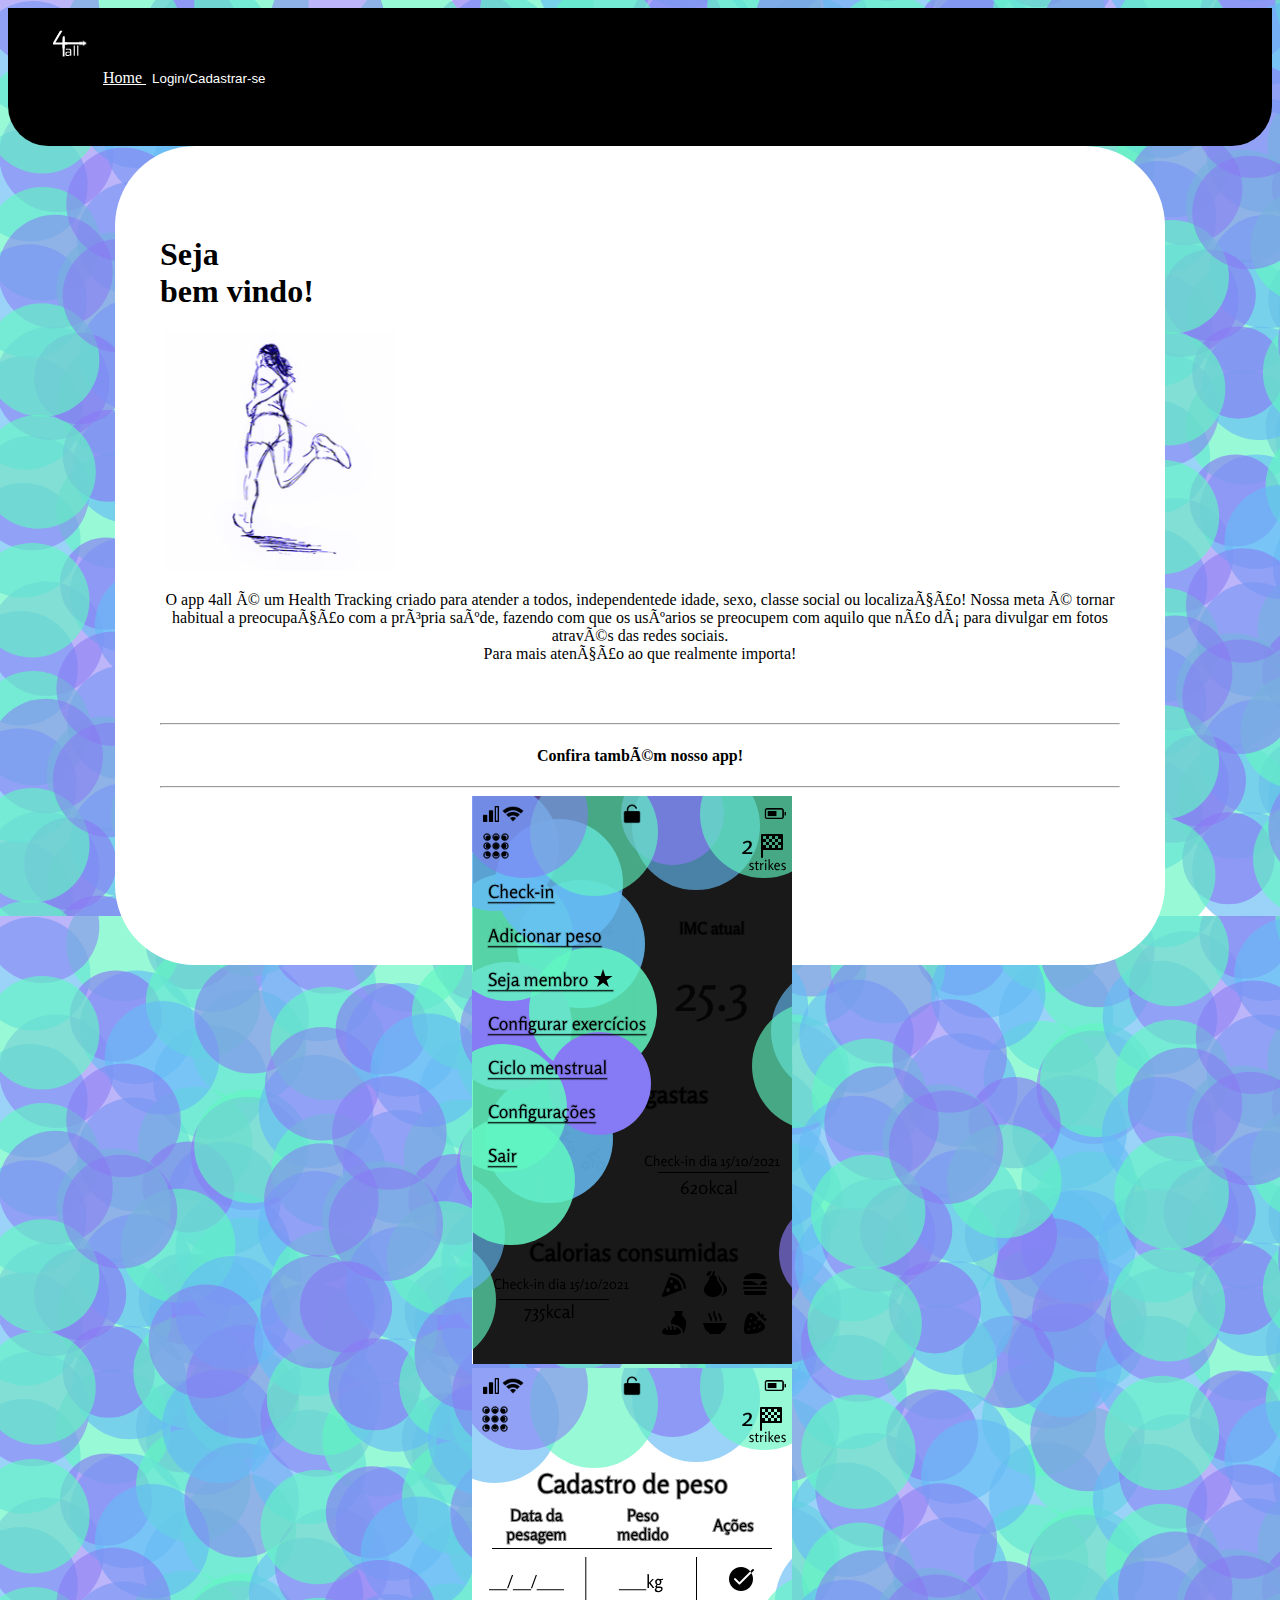
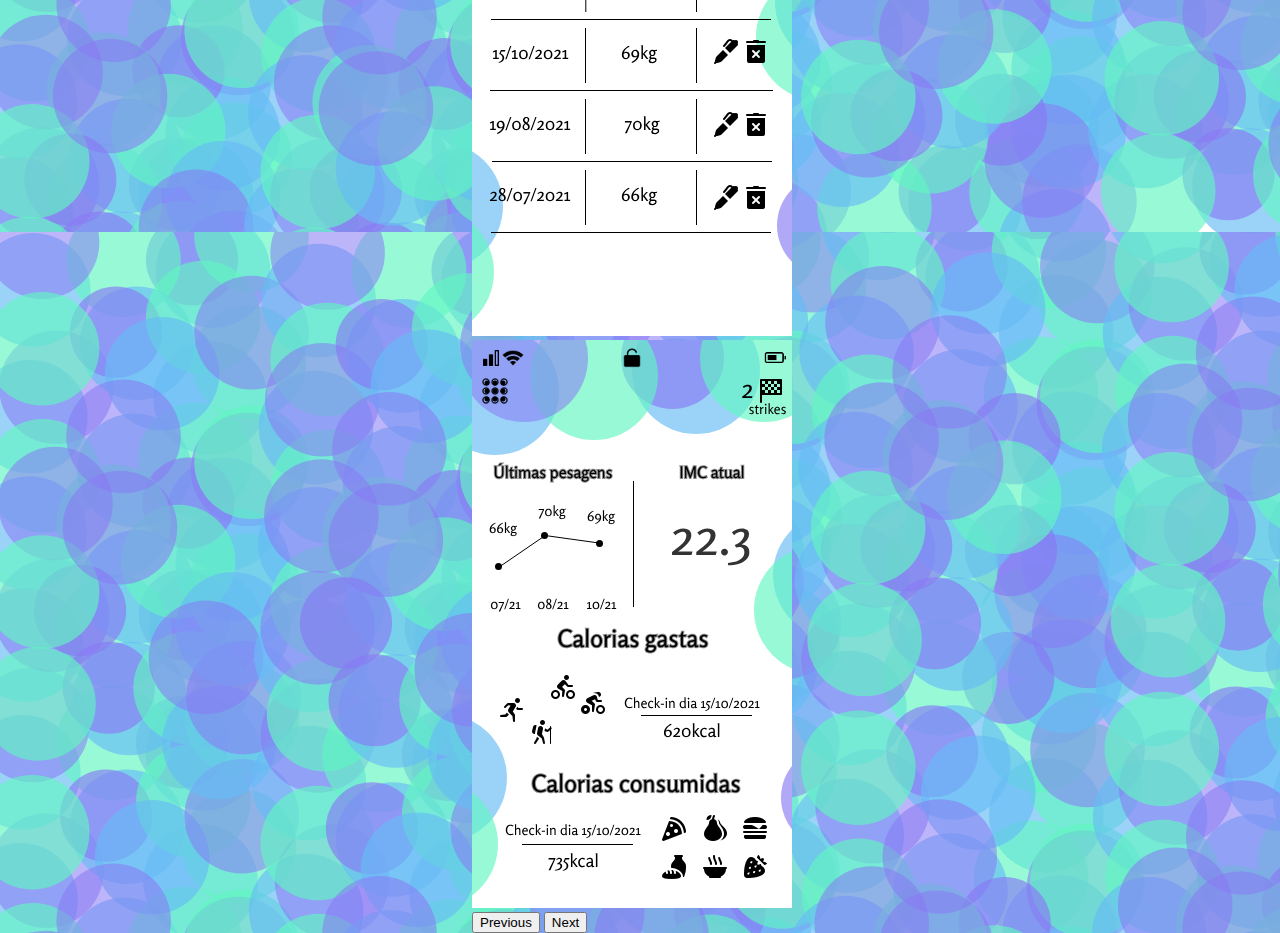
<file: index.html>
<!DOCTYPE html>
<html lang="pt-br">
    <head>        
        <title>Health Track - 4all</title>
        <meta charset=”utf-8”>
        <meta name="viewport" contet="width=devide-width, initial-scale=1">
        <meta name=”keywords” content=”saúde,health,track,app”>
        <link href="https://cdn.jsdelivr.net/npm/bootstrap@5.1.3/dist/css/bootstrap.min.css" rel="stylesheet" integrity="sha384-1BmE4kWBq78iYhFldvKuhfTAU6auU8tT94WrHftjDbrCEXSU1oBoqyl2QvZ6jIW3" crossorigin="anonymous">
        <link rel="stylesheet" type="text/css" href="style.css">
    </head>
    <body>
        <nav class="navbar fixed navbar-expand-lg col-11">
            <a id="home" class="btn" href="index.html">
                <img id="logo" src="img/Logo.svg" alt="Logo 4all">Home
            </a>
            <a id="login.cadastro" href="login.html" class="btn">
                <button>Login/Cadastrar-se</button>
            </a>
        </nav>
        <div id="all" class="conteiner">
            <div id="conteudo" class="row">
                <div id="texto" class="col-6">
                    <h1>Seja<br>bem vindo!</h1>
                </div>
                <div class="col-6">
                    <img id="corredor" src="img/corredor.svg" class="img-fluid" alt="Corredor">
                </div>
                <p id="textoindex" class="lead"> O app 4all é um Health Tracking criado para atender a todos,
                    independentede idade, sexo, classe social ou localização!
                    Nossa meta é tornar habitual a preocupação com a própria saúde,
                    fazendo com que os usúarios se preocupem com aquilo que não dá 
                    para divulgar em fotos através das redes sociais.<br> Para mais 
                    atenção ao que realmente importa!
                </p>
                    <br><br>
            </div>
            <hr>
            <h4 id="infoindex">Confira também nosso app!</h4>
            <hr>
            <div id="carousel" class="row">
              <div id="carouselExampleControls" class="carousel slide" data-bs-ride="carousel">
                  <div class="carousel-inner w-100">
                    <div id="app1" class="carousel-item active">
                      <img src="img/menu.svg" class="d-block w-100" alt="Tela do app">
                    </div>
                    <div id="app1" class="carousel-item">
                      <img src="img/checkin.svg" class="d-block w-100" alt="Tela do app">
                    </div>
                    <div id="app1" class="carousel-item">
                      <img src="img/lobby.svg" class="d-block w-100" alt="Tela do app">
                    </div>
                  </div>
                  <button class="carousel-control-prev" type="button" data-bs-target="#carouselExampleControls" data-bs-slide="prev">
                    <span class="carousel-control-prev-icon" aria-hidden="true"></span>
                    <span class="visually-hidden">Previous</span>
                  </button>
                  <button class="carousel-control-next" type="button" data-bs-target="#carouselExampleControls" data-bs-slide="next">
                    <span class="carousel-control-next-icon" aria-hidden="true"></span>
                    <span class="visually-hidden">Next</span>
                  </button>
                </div>                       
              </div>
              <!--<div id="botoes.store" class="row">
                <div class="col-6">
                  <img id="store"src="img/download_apple.svg" alt="Download app na Apple Store">
                </div>
                <div class="col-6">
                  <img id="store" src="img/download_google.svg" alt="Download app na Apple Store">                  
                </div>
              </div>-->
        </div>
        <script src="https://cdn.jsdelivr.net/npm/bootstrap@5.1.3/dist/js/bootstrap.bundle.min.js" integrity="sha384-ka7Sk0Gln4gmtz2MlQnikT1wXgYsOg+OMhuP+IlRH9sENBO0LRn5q+8nbTov4+1p" crossorigin="anonymous"></script>
    </body>
</html>
</file>
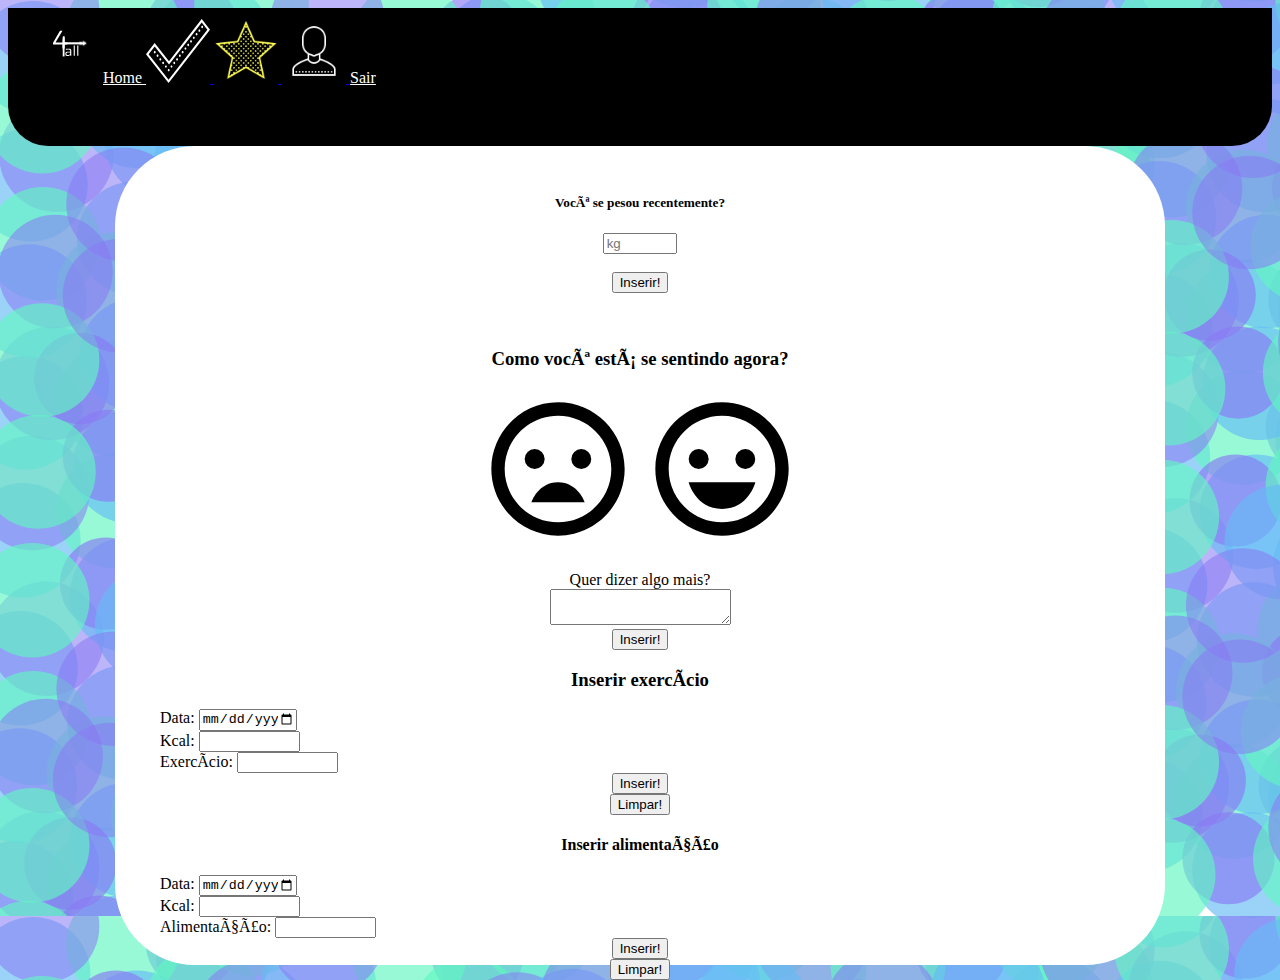
<file: checkin.html>
<!DOCTYPE html>
<html lang="pt-br">
    <head>        
        <title>Health Track - 4all</title>
        <meta charset=”utf-8”>
        <meta name="viewport" contet="width=devide-width, initial-scale=1">
        <meta name=”keywords” content=”saúde,health,track,app”>
        <link href="https://cdn.jsdelivr.net/npm/bootstrap@5.1.3/dist/css/bootstrap.min.css" rel="stylesheet" integrity="sha384-1BmE4kWBq78iYhFldvKuhfTAU6auU8tT94WrHftjDbrCEXSU1oBoqyl2QvZ6jIW3" crossorigin="anonymous">
        <link rel="stylesheet" type="text/css" href="style.css">
    </head>
    <body>
        <nav class="navbar fixed navbar-expand-lg col-11">
            <a id="home" class="btn" href="index.html">
                <img id="logo" src="img/Logo.svg" title="Logo 4all" alt="Logo 4all">Home
            </a>
            <a href="checkin.html">
                <img id="star" src="img/check.svg" title="Check-in" alt="Perfil da conta">
            </a>
            <a href="vip.html">
                <img id="star" src="img/star.svg" title="Torne-se Vip!" alt="Torne-se Vip!">
            </a>
            <a href="dashboard.html">
                <img id="star" src="img/profile.svg" title="Perfil" alt="Perfil da conta">
            </a>
            <a id="home" class="btn" href="index.html">Sair
            </a>
        </nav>
        <div id="all" class="conteiner">
            <div id="ckinrow" class="row">
                <div id="ckin1" class="col-12 col-sm-12 col-md-6">
                <form>
                    <h5>Você se pesou recentemente?</h5>
                    <input id="peso" placeholder="kg" type="number">
                    <br><br>
                    <button class="btn btn-dark" type="submit">Inserir!</button>
                </div>
                </div>
                <br><br>
                <div class="row">
                <div id="ckin2" class="col-12 col-sm-12 col-md-12">
                    <h3>Como você está se sentindo agora?</h3>
                    <img id="face" src="img/sadface.svg" title="Carinha triste" alt="Carinha triste">
                    <img id="face" src="img/happyface.svg" title="Carinha feliz" alt="Carinha feliz">
                    <br>
                    <br>
                    <label>Quer dizer algo mais?</label><br>
                    <textarea type="text"></textarea><br>
                    <button type="submit" class="btn btn-dark">Inserir!</button><br>
                </div>
                <div class="row">
                        <h3>Inserir exercício</h3>
                    <div class="col">
                        <label>Data:</label>
                        <input id="checkin" type="date">
                    </div>
                    <div class="col">
                        <label>Kcal:</label>
                        <input id="checkin" type="number">
                    </div>
                    <div class="col">
                        <label>Exercício:</label>
                        <input id="checkin" type="text">
                    </div>
                    <div id="ckin3" class="row">
                        <div class="col-6">
                            <button class="btn btn-dark" type="submit">Inserir!</button>
                        </div>
                        <div class="col-6">
                            <button class="btn btn-dark" type="reset">Limpar!</button>
                        </div>
                    </div>
                        <h4 id="center">Inserir alimentação</h4>                    
                    <div class="col">
                            <label>Data:</label>
                            <input id="checkin" type="date">
                        </div>
                        <div class="col">
                            <label>Kcal:</label>
                            <input id="checkin" type="number">
                        </div>
                        <div class="col">
                            <label>Alimentação:</label>
                            <input id="checkin" type="text">
                        </div>
                <div id="ckin3" class="row">
                    <div class="col-6">
                        <button class="btn btn-dark" type="submit">Inserir!</button>
                    </div>
                    <div class="col-6">
                        <button class="btn btn-dark" type="reset">Limpar!</button>
                    </div>
                </div>
                </form>
                </div>
            </div>
        </div>
    </body>
</html>
</file>
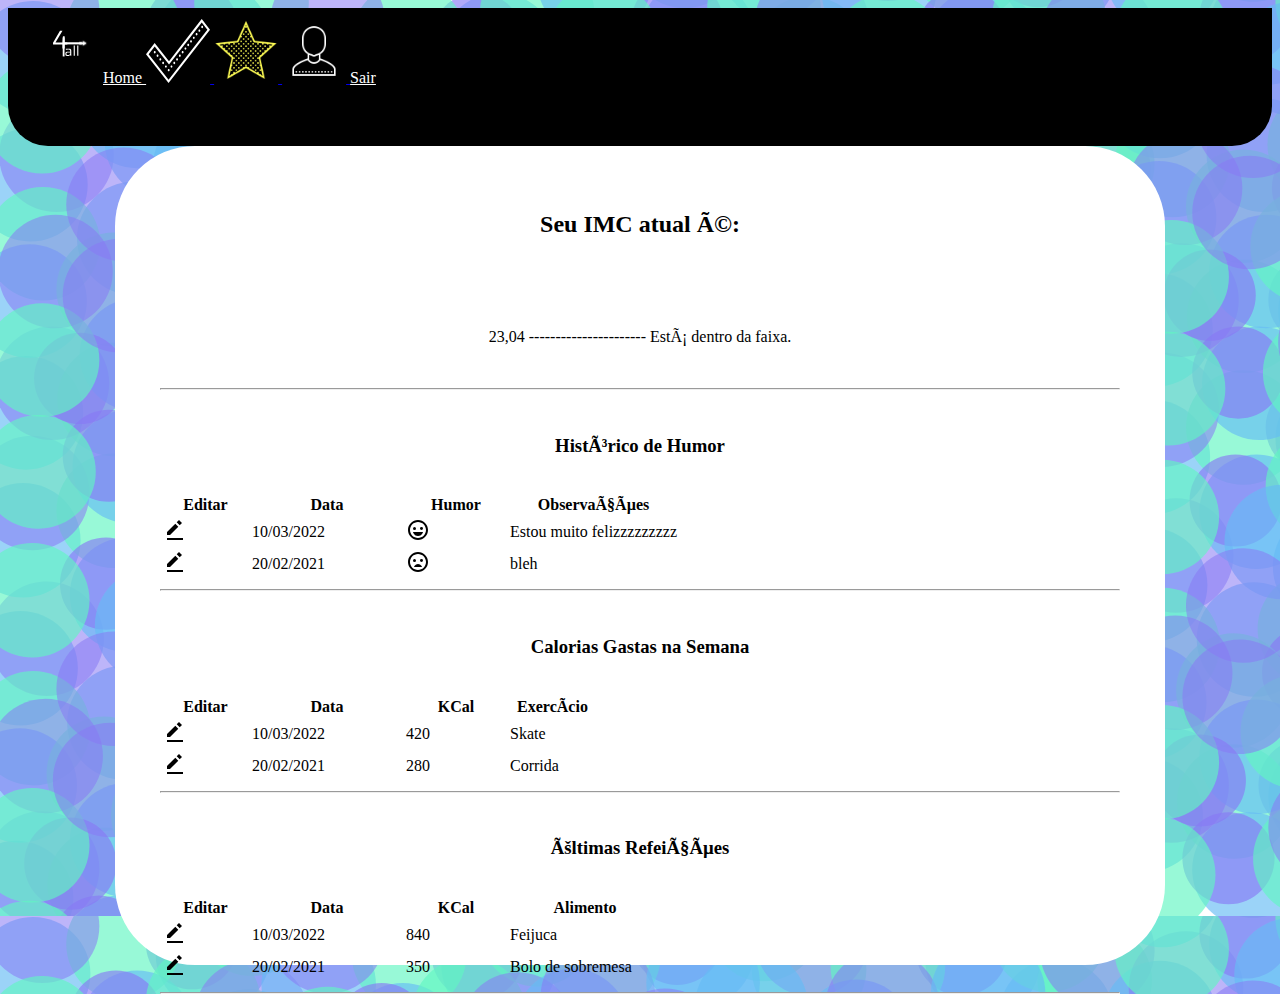
<file: dashboard.html>
<!DOCTYPE html>
<html lang="pt-br">
    <head>        
        <title>Health Track - 4all</title>
        <meta charset=”utf-8”>
        <meta name="viewport" contet="width=devide-width, initial-scale=1">
        <meta name=”keywords” content=”saúde,health,track,app”>
        <link href="https://cdn.jsdelivr.net/npm/bootstrap@5.1.3/dist/css/bootstrap.min.css" rel="stylesheet" integrity="sha384-1BmE4kWBq78iYhFldvKuhfTAU6auU8tT94WrHftjDbrCEXSU1oBoqyl2QvZ6jIW3" crossorigin="anonymous">
        <link rel="stylesheet" type="text/css" href="style.css">
    </head>
    <body>
        <nav class="navbar fixed navbar-expand-lg col-11">
            <a id="home" class="btn" href="index.html">
                <img id="logo" src="img/Logo.svg" alt="Logo 4all">Home
            </a>
            <a href="checkin.html">
                <img id="star" src="img/check.svg" alt="Perfil da conta">
            </a>
            <a href="vip.html">
                <img id="star" src="img/star.svg" alt="Torne-se Vip!">
            </a>
            <a href="dashboard.html">
                <img id="star" src="img/profile.svg" alt="Perfil da conta">
            </a>
            <a id="home" class="btn" href="index.html">Sair
            </a>
        </nav>
        <div id="all" class="conteiner">
            <br>
            <div id="imc" class="row">
            <h2>Seu IMC atual é:</h2>
            <br><br><br>
                <p>23,04 ---------------------- Está dentro da faixa.</p><br>
            </div>
            <hr>
            <br>
            <div class="row">
                <h3>Histórico de Humor</h3>
                <div style="overflow-y:scroll;"><br>
                    <table>
                        <thead>
                        <tr>
                            <th width="85vw">Editar</th>
                            <th width="150vw">Data</th>
                            <th width="100vw">Humor</th>
                            <th>Observações</th>
                        </tr>
                        <tbody>
                            <tr>
                                <td><img id="editar" title="Editar" src="img/editar.svg"></td>
                                <td>10/03/2022</td>
                                <td><img id="face2" src="img/happyface.svg" title="Carinha triste" alt="Carinha triste"></td>
                                <td>Estou muito felizzzzzzzzz</td>
                            </tr>
                            <tr>
                                <td><img id="editar" title="Editar" src="img/editar.svg"></td>
                                <td>20/02/2021</td>
                                <td><img id="face2" src="img/sadface.svg" title="Carinha triste" alt="Carinha triste"></td>
                                <td>bleh</td>
                            </tr>
                    </table>
                </div>
            </div>
            <hr>
            <br>
            <div class="row">
                <h3>Calorias Gastas na Semana</h3>
                <div style="overflow-y:scroll;"><br>
                    <table>
                        <thead>
                        <tr>
                            <th width="85vw">Editar</th>
                            <th width="150vw">Data</th>
                            <th width="100vw">KCal</th>
                            <th width="85vw">Exercício</th>
                        </tr>
                        <tbody>
                            <tr>
                                <td><img id="editar" title="Editar" src="img/editar.svg"></td>
                                <td>10/03/2022</td>
                                <td>420</td>
                                <td>Skate</td>
                            </tr>
                            <tr>
                                <td><img id="editar" title="Editar" src="img/editar.svg"></td>
                                <td>20/02/2021</td>
                                <td>280</td>
                                <td>Corrida</td>
                            </tr>
                    </table>
                </div>
            </div>
            <hr>
            <br>
            <div class="row">
                <h3>Últimas Refeições</h3>
                <div style="overflow-y: scroll;"><br>
                    <table>
                        <thead>
                        <tr>
                            <th width="85vw">Editar</th>
                            <th width="150vw">Data</th>
                            <th width="100vw">KCal</th>
                            <th width="150vw">Alimento</th>
                        </tr>
                        <tbody>
                            <tr>
                                <td><img id="editar" title="Editar" src="img/editar.svg"></td>
                                <td>10/03/2022</td>
                                <td>840</td>
                                <td>Feijuca</td>
                            </tr>
                            <tr>
                                <td><img id="editar" title="Editar" src="img/editar.svg"></td>
                                <td>20/02/2021</td>
                                <td>350</td>
                                <td>Bolo de sobremesa</td>
                            </tr>
                    </table>
                </div>
            </div>
            <hr>
        </div>
    </body>
</html>
</file>
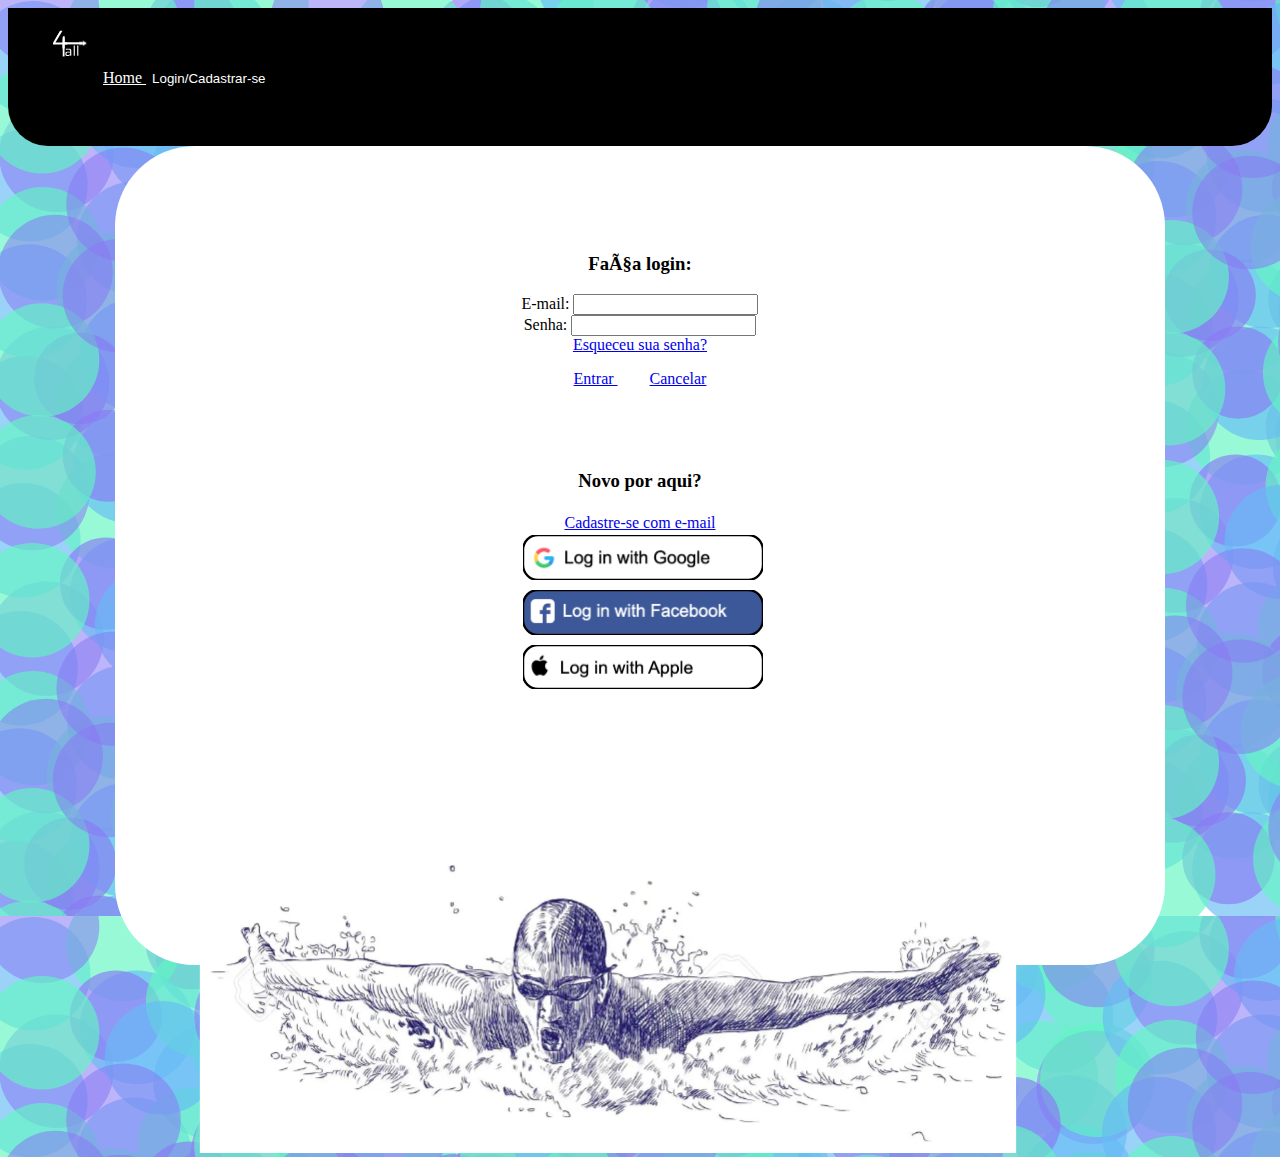
<file: login.html>
<!DOCTYPE html>
<html lang="pt-br">
    <head>
        <title>Health Track - 4all</title>
        <meta charset=”utf-8”>
        <meta name="viewport" contet="width=devide-width, initial-scale=1">
        <meta name=”keywords” content=”saúde,health,track,app”>
        <link href="https://cdn.jsdelivr.net/npm/bootstrap@5.1.3/dist/css/bootstrap.min.css" rel="stylesheet" integrity="sha384-1BmE4kWBq78iYhFldvKuhfTAU6auU8tT94WrHftjDbrCEXSU1oBoqyl2QvZ6jIW3" crossorigin="anonymous">
        <link rel="stylesheet" type="text/css" href="style.css">
    </head>
    <body>
        <nav class="navbar fixed navbar-expand-lg col-11">
            <a id="home" class="btn" href="index.html">
                <img id="logo" src="img/Logo.svg" alt="Logo 4all">Home
            </a>
            <a id="login.cadastro" href="login.html" class="btn">
                <button>Login/Cadastrar-se</button>
            </a>
        </nav>
        <div id="all" class="conteiner">
            <div id="login.cadastro" class="row">
                <div id="login" class="col-12 col-sm-12 col-md-6">
                    <form>
                        <h3>Faça login:</h3>
                        <label for="e-mail">E-mail:</label>
                        <input>
                        <br>
                        <label for="senha">Senha:</label>
                        <input>
                        <br>
                        <a href=" ">Esqueceu sua senha?</a><br>
                    <div id="botoeslogin">
                        <a id="botoeslogin" href="dashboard.html" class="btn btn-dark">
                        Entrar
                        </a>
                        <a id="botoeslogin" href="index.html" class="btn btn-dark">
                        Cancelar
                        </a>
                    </div>
                </div>
                <div id="cadastro" class="col-12 col-sm-12 col-md-6">
                    <h3>Novo por aqui?</h3>
                    <figure id="logins">
                        <a id="login.email" href="register.html" class="btn btn-dark">Cadastre-se com e-mail
                        </a>
                        <a href="dashboard.html">
                        <img id="logins" src="img/login_google.svg" alt="Cadastre-se com Google">
                        <img id="logins" src="img/login_fb.svg" alt="Cadastre-se com Facebook">
                        <img id="logins" src="img/login_apple.svg" alt="Cadastre-se com Apple">
                        </a>
                    </figure>
                    </form>
                </div>
                    <img id="nadador" src="img/nadador.svg" alt="Nadador">
            </div>
        </div>
    </body>
</html>
</file>
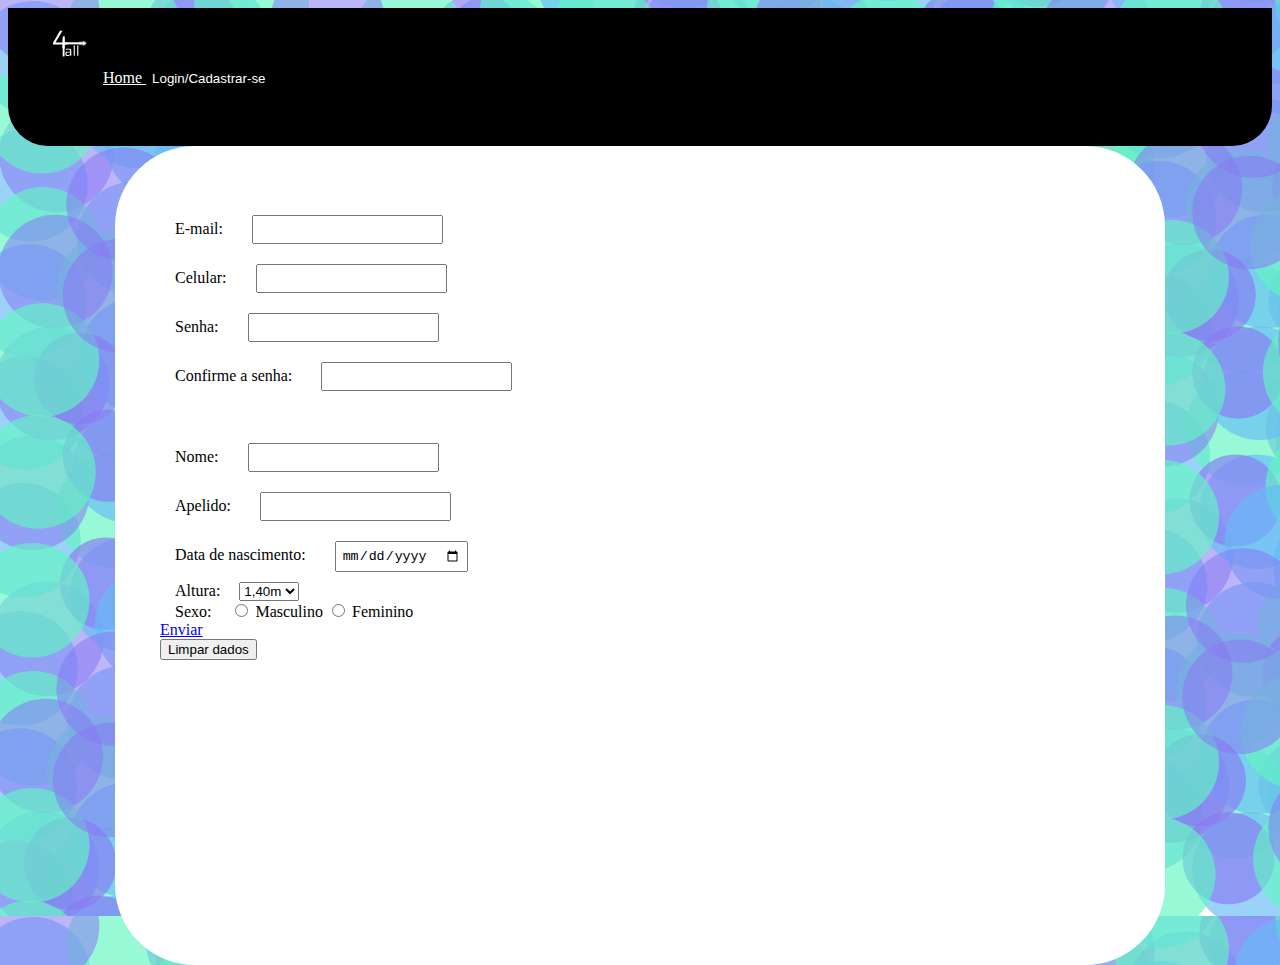
<file: register.html>
<!DOCTYPE html>
<html lang="pt-br">
    <head>
        <title>Health Track - 4all</title>
        <meta charset=”utf-8”>
        <meta name="viewport" contet="width=devide-width, initial-scale=1">
        <meta name=”keywords” content=”saúde,health,track,app”>
        <link href="https://cdn.jsdelivr.net/npm/bootstrap@5.1.3/dist/css/bootstrap.min.css" rel="stylesheet" integrity="sha384-1BmE4kWBq78iYhFldvKuhfTAU6auU8tT94WrHftjDbrCEXSU1oBoqyl2QvZ6jIW3" crossorigin="anonymous">
        <link rel="stylesheet" type="text/css" href="style.css">
    </head>
    <body>
        <nav class="navbar fixed navbar-expand-lg col-11">
            <a id="home" class="btn" href="index.html">
                <img id="logo" src="img/Logo.svg" alt="Logo 4all">Home
            </a>
            <a id="login.cadastro" href="login.html" class="btn">
                <button>Login/Cadastrar-se</button>
            </a>
        </nav>
        <div id="all" class="conteiner">
            <div id="registro" class="row">
                <div id="registro" class="col-12 col-sm-12 col-md-6">
                    <form>
                        <label id="infos" for="email">E-mail:</label>
                        <input id="infos" type="text"><br>
                        <label id="infos" for="celular">Celular:</label>
                        <input id="infos" type="tel"><br>
                        <label id="infos" for="senha">Senha:</label>
                        <input id="infos" type="password"><br>
                        <label id="infos" for="senha">Confirme a senha:</label>
                        <input id="infos" type="password"><br>
                </div>
                <div id="registro" class="col-12 col-sm-12 col-md-6">
                        <label id="infos" for="nome">Nome:</label>
                        <input id="infos" type="text"><br>
                        <label id="infos" for="apelido">Apelido:</label>
                        <input id="infos" type="text"><br>
                        <label id="infos" for="nascimento">Data de nascimento:</label>
                        <input id="infos" type="date"><br>
                        <label id="infos">Altura:</label>
                        <select>
                    <option>
                        1,40m
                    </option>
                    <option>
                        1,50m
                    </option>
                    <option>
                        1,60m
                    </option>
                    <option>
                        1,65m
                    </option>
                    <option>
                        1,70m
                    </option>
                    <option>
                        1,75m
                    </option>
                    <option>
                        1,80m
                    </option>
                    <option>
                        1,85m
                    </option>
                    <option>
                        1,90m
                    </option>
                    <option>
                        2,00m
                    </option>
                        </select><br>
                        <label id="infos" for="sexo">Sexo:</label>
                        <input type="radio" name="sexo"> Masculino
                        <input type="radio" name="sexo"> Feminino <br>
                </div>
                    <div class="row">
                        <div class="col-12 col-sm-12 col-md-6">
                        <a href="dashboard.html" class="btn btn-dark">
                            Enviar</a>
                        </div>
                        <div class="col-12 col-sm-12 col-md-6">
                            <input type="reset" class="btn btn-dark" value="Limpar dados">
                        </div>
                    </div>
                </form>
            </div>
        </div>
    </body>
</html>
</file>
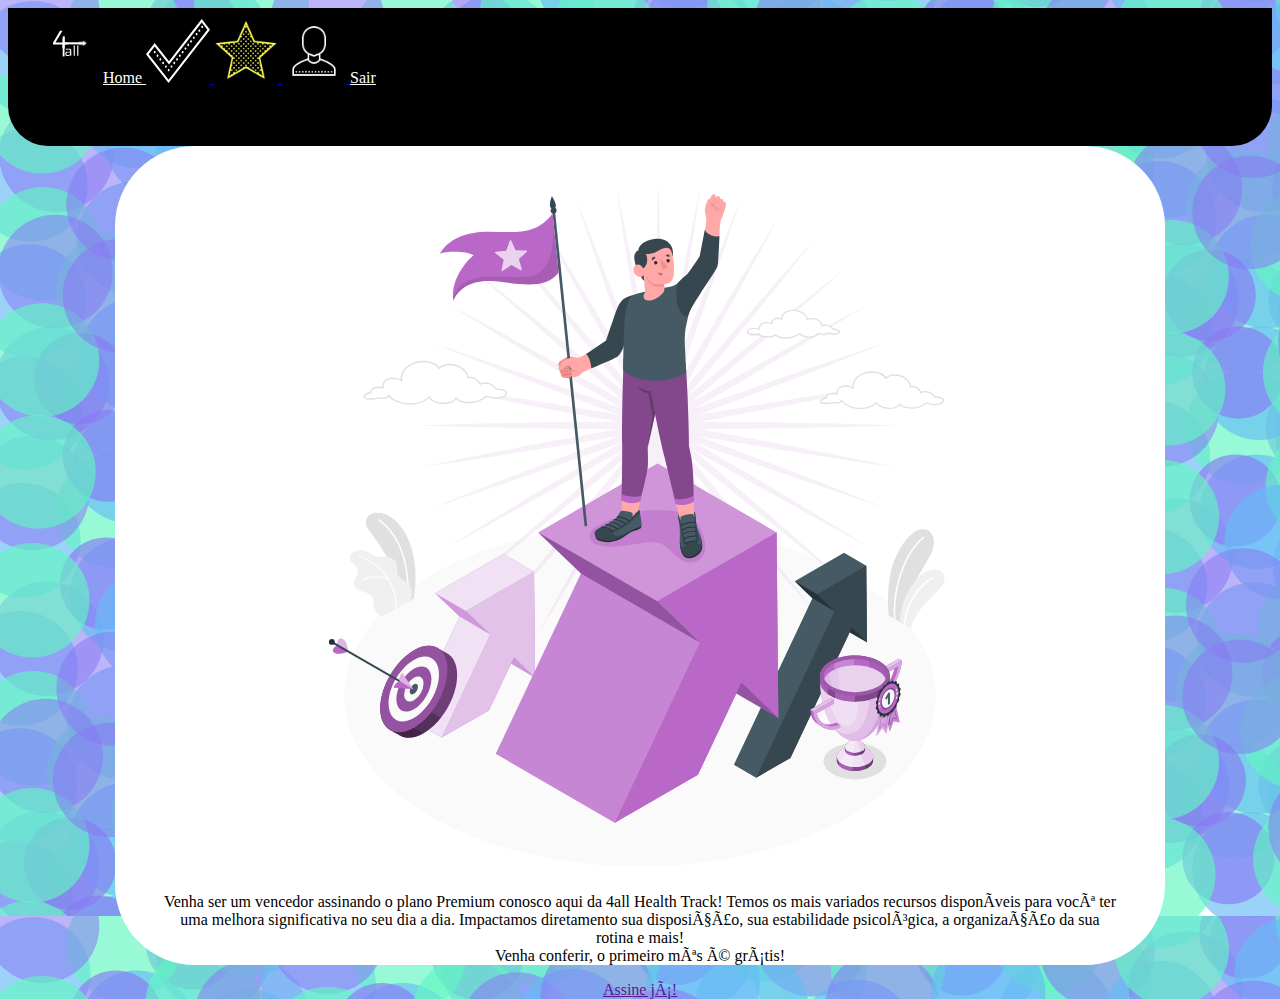
<file: vip.html>
<!DOCTYPE html>
<html lang="pt-br">
    <head>        
        <title>Health Track - 4all</title>
        <meta charset=”utf-8”>
        <meta name="viewport" contet="width=devide-width, initial-scale=1">
        <meta name=”keywords” content=”saúde,health,track,app”>
        <link href="https://cdn.jsdelivr.net/npm/bootstrap@5.1.3/dist/css/bootstrap.min.css" rel="stylesheet" integrity="sha384-1BmE4kWBq78iYhFldvKuhfTAU6auU8tT94WrHftjDbrCEXSU1oBoqyl2QvZ6jIW3" crossorigin="anonymous">
        <link rel="stylesheet" type="text/css" href="style.css">
    </head>
    <body>
        <nav class="navbar fixed navbar-expand-lg col-11">
            <a id="home" class="btn" href="index.html">
                <img id="logo" src="img/Logo.svg" alt="Logo 4all">Home
            </a>
            <a href="checkin.html">
                <img id="star" src="img/check.svg" alt="Perfil da conta">
            </a>
            <a href="vip.html">
                <img id="star" src="img/star.svg" alt="Torne-se Vip!">
            </a>
            <a href="dashboard.html">
                <img id="star" src="img/profile.svg" alt="Perfil da conta">
            </a>
            <a id="home" class="btn" href="index.html">Sair
            </a>
        </nav>
        <div id="all">
            <div id="winner1">
                <img id="winner" src="img/Personal goals-amico.svg" alt="Vencedor sendo vip no 4all.">
            </div>
            <div>
                <p id="textvip" class="lead">
                    Venha ser um vencedor assinando o plano Premium conosco aqui da 4all Health Track!
                    Temos os mais variados recursos disponíveis para você ter uma melhora significativa
                    no seu dia a dia. Impactamos diretamento sua disposição, sua estabilidade psicológica,
                    a organização da sua rotina e mais!<br>Venha conferir, o primeiro mês é grátis!
                </p>
            </div>
            <div id="assineja">
                <a class="btn btn-dark" href="">Assine já!</a>
            </div>
        </div>
    </body>
</html>
</file>
<file: style.css>
html{
    font-size:16px
}

body {
    background: url(img/background.svg);
    height: 100vh;
    background-size: cover;
}

#all {
    margin: auto;
    position: relative;
    padding: 3vmin 5vmin 0;
    height: 88vh;
    width: 75vw;
    background-color: white;
    border-radius: 80px;
    z-index: 0;
}

#logo{
    height: 70px;
    width: 70px;
}

nav {
    margin: auto;
    padding: 5px 25px 5px 25px;
    background: black;
    border-radius: 0 0 40px 40px;
    z-index: 99;
    height: 8em;
}


#textoindex{
    text-align:center;
}

#texto > h1 {
    margin: right;
    margin-top: 7vmin;
}

#corredor {
    height: 15em;
    width: 15em;
}

nav > a > button {
    background: none;
    border: none;
    color: white;
    height: 6em;
}

#home {
    color:white
}
#carousel{
    margin: auto;
    width: 35%;
    height: 1em;
}

#infoindex{
    text-align: center;

}

#store {
    width: 20vw;
}


#nadador{
    padding-right: 1em;
    margin-top: 10em;
    width: 70vw;
}

#login.cadastro{
    border:black;
    border-color: black;
}
#login{
    text-align: center;
    margin-top: 5em;
}
#login.email{
    width: 15em;
}
#botoeslogin{
    padding: 1em;
}
h3{
    text-align: center;
}
#cadastro{
    text-align: center;
    margin: auto;
    align-items: center;
    padding-top: 3em;
}
#logins{
    margin: auto;
    align-items: center;
    padding: 3px;
    width: 15em;
}

#registro{
    margin-top: 2em;
}

#infos{
    margin: auto;
    margin:10px;
    padding: 5px;
}

#star{
    width: 4em;
}
#textvip{
    text-align: center;
}
#assineja{
    text-align: center;
}
#winner1 {
    text-align: center;
}
#winner {
    margin: auto;
    max-width: 700px;
}
#ckin1,#ckin2{
    margin: auto;
    text-align: center;
}
#face {
    min-width: 10em;
    max-width: 20em;
}
#peso {
    width: 5em;
}
#face2 {
    max-width: 25px;
}
#imc {
    text-align: center;
}
#ckin3 {
    text-align: center;
}
#ckin2{
    text-align: center;
    margin-bottom: 1em;
}
#checkin {
    max-width: 7em;
}
#center{
    text-align: center;
}
</file>
